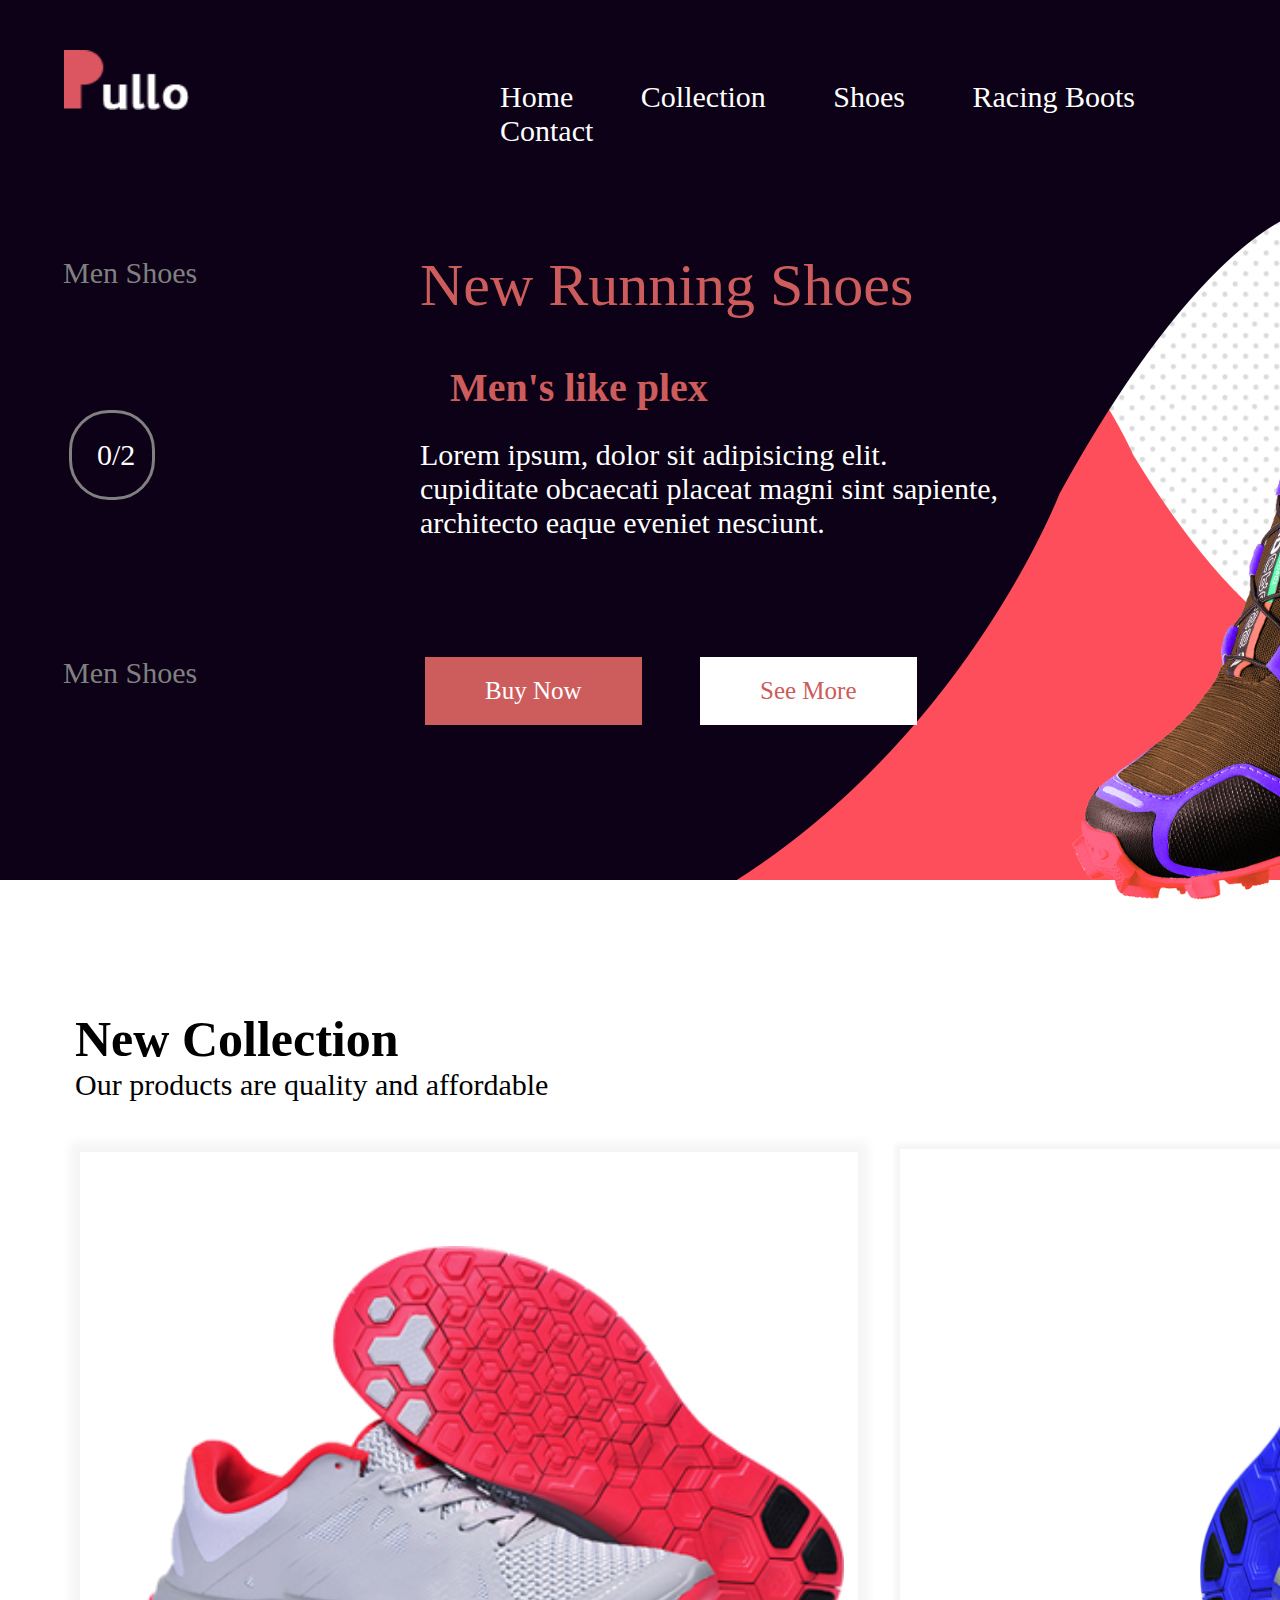
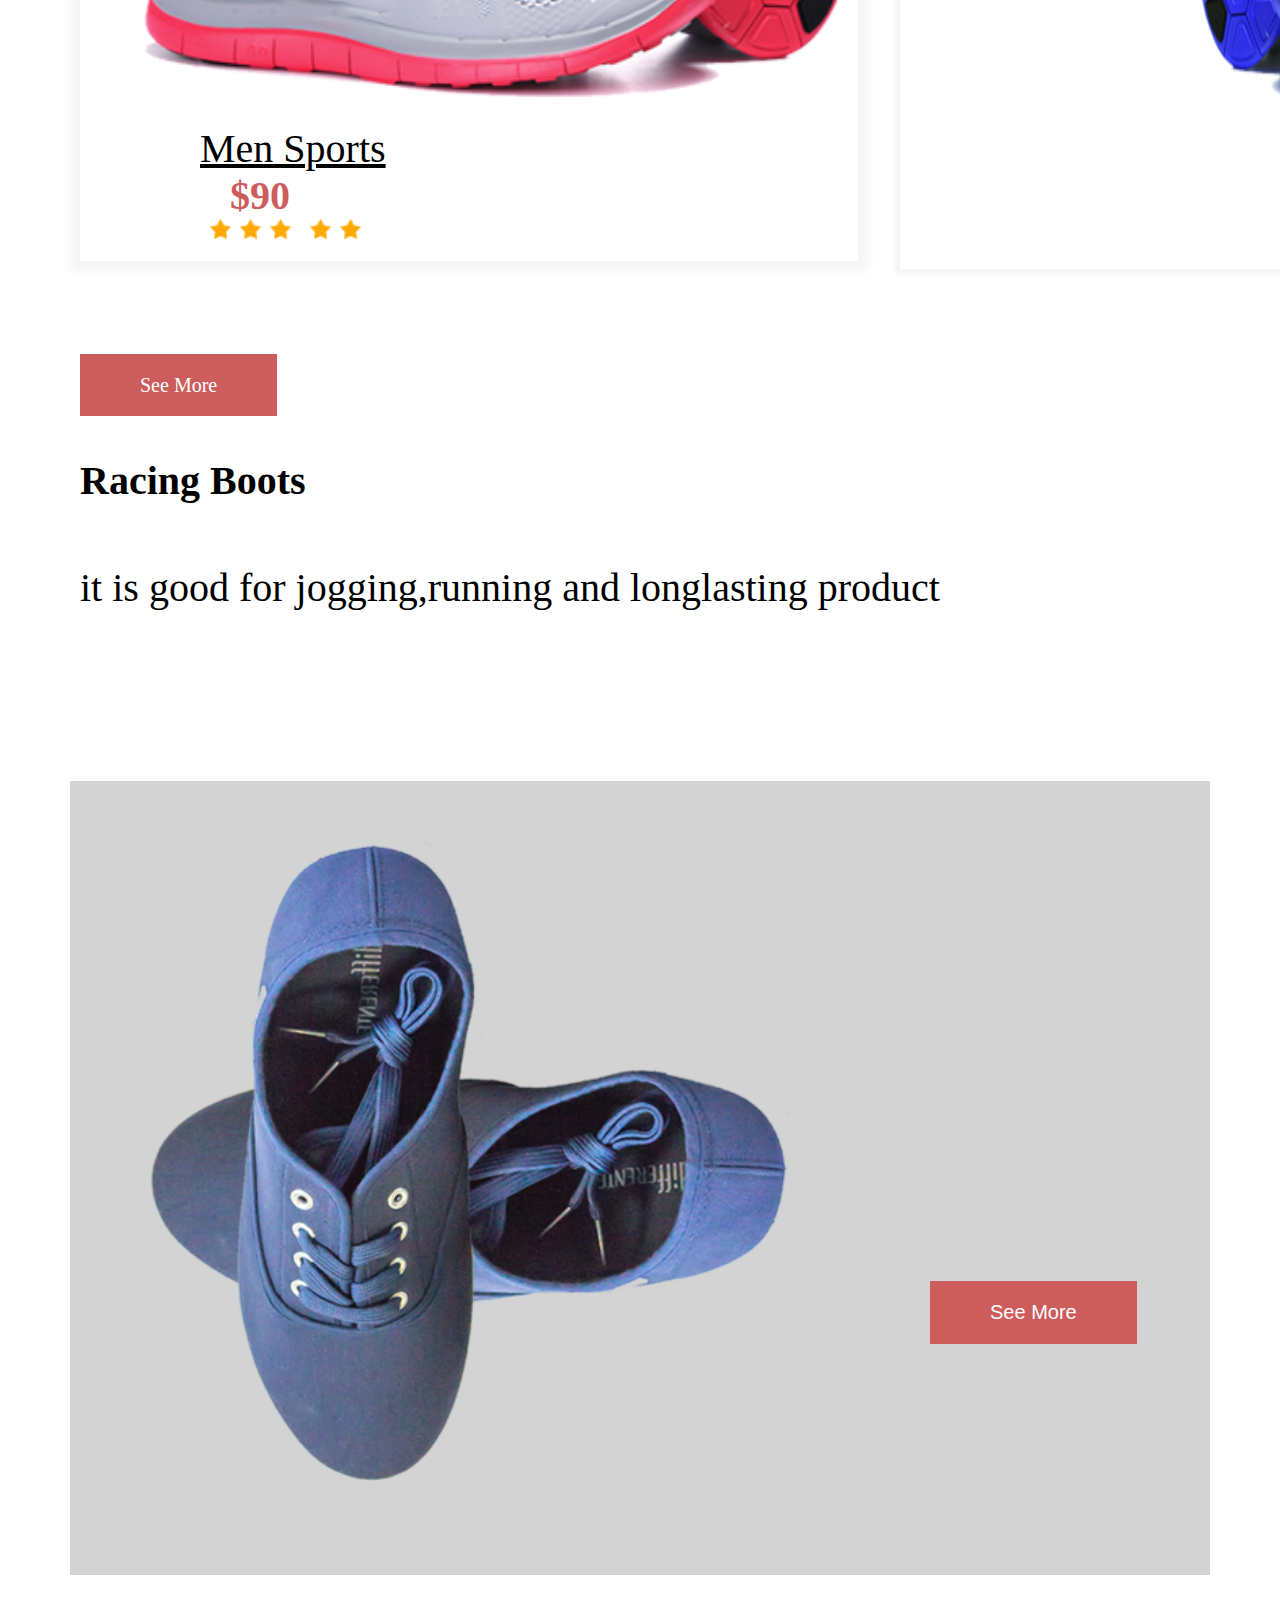
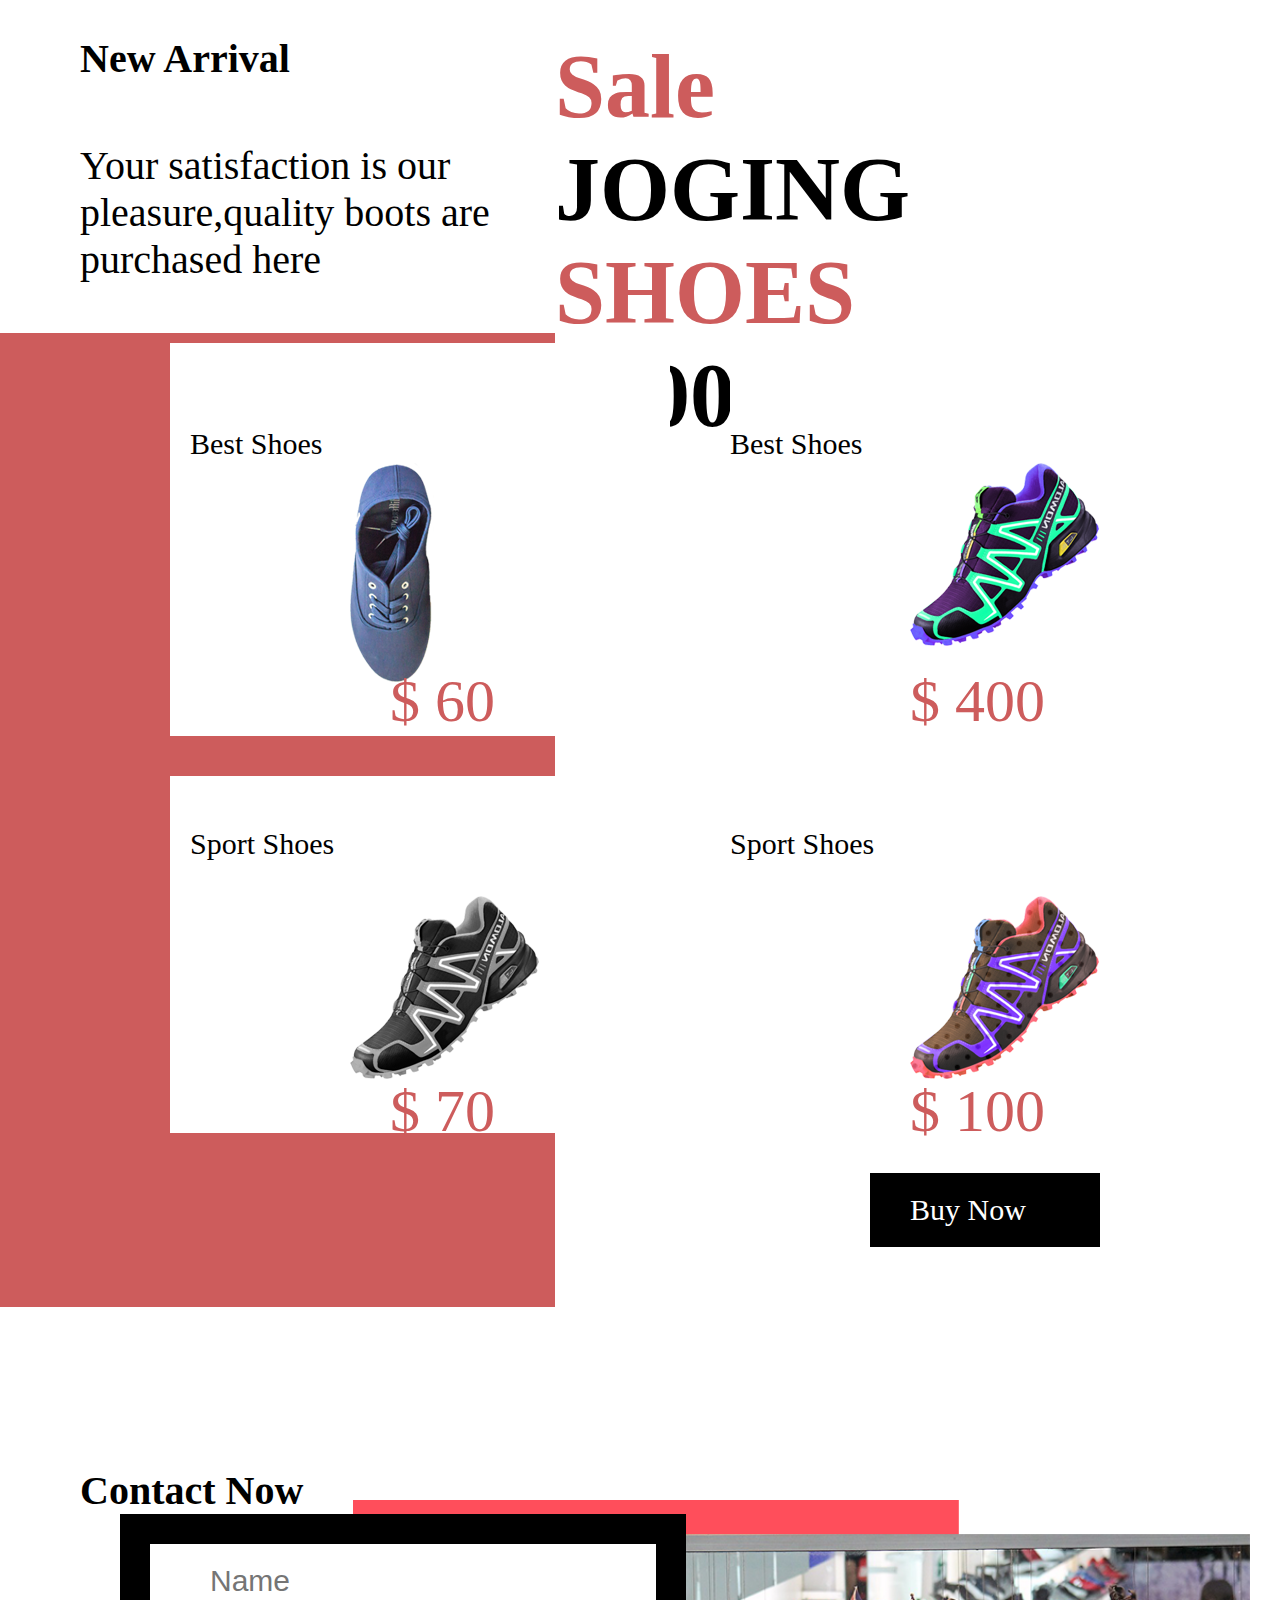
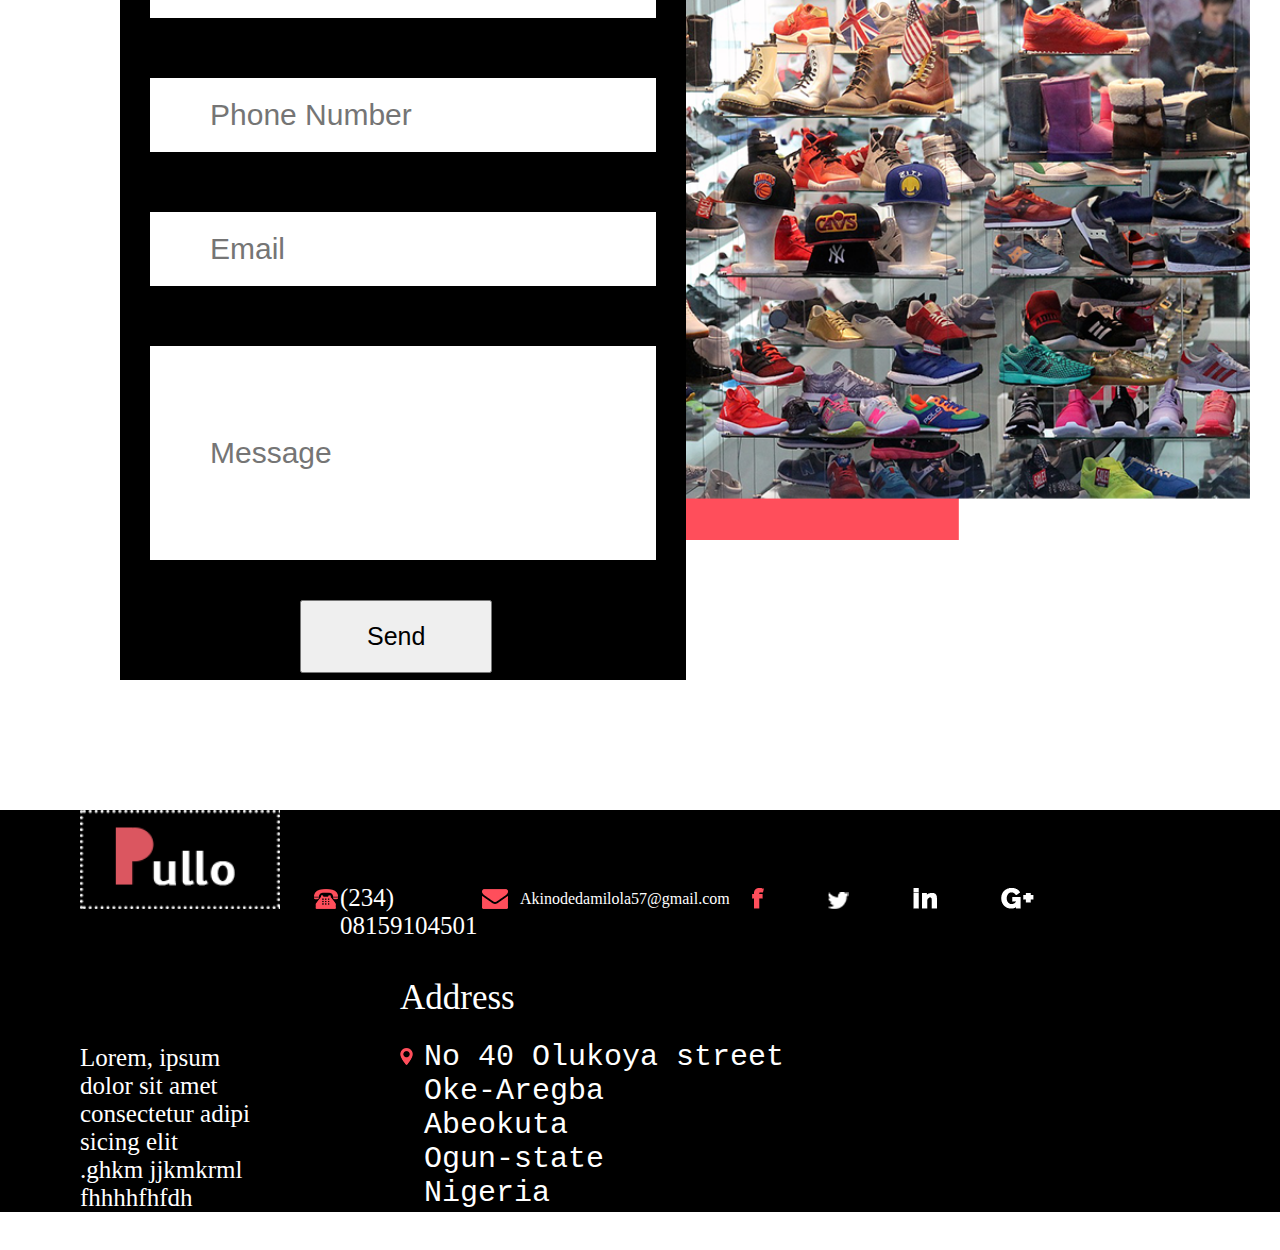
<file: index.html>
<!DOCTYPE html>
<html lang="en">
<head>
    <meta charset="UTF-8">
    <meta http-equiv="X-UA-Compatible" content="IE=edge">
    <meta name="viewport" content="width=device-width, initial-scale=1.0">
    <title>Shoes</title>
    <link rel="stylesheet" href="https://cdnjs.cloudflare.com/ajax/libs/font-awesome/6.2.0/css/all.min.css" integrity="sha512-xh6O/CkQoPOWDdYTDqeRdPCVd1SpvCA9XXcUnZS2FmJNp1coAFzvtCN9BmamE+4aHK8yyUHUSCcJHgXloTyT2A==" crossorigin="anonymous" referrerpolicy="no-referrer" />
    <link rel="stylesheet" href="shoes.css">
</head>
<body>
    <main>
    <img src="/images/logo.png" alt="" class="logo"> 
    <section class="nav">
 <nav>
    <a href="/">Home</a>
    <a href="/">Collection</a>
    <a href="/">Shoes</a>
    <a href="/">Racing Boots</a>
    <a href="/">Contact</a>
    <i class="fa-solid fa-magnifying-glass"></i>
    <i class="fa-sharp fa-solid fa-bag-shopping"></i>
</nav>
</section>
<section>
    <p style="color:grey;" class="men">Men Shoes</p>
    <p class="running">New Running Shoes</p>
    <p class="plex"><b>Men's like plex</b></p>
    <p class="lorem">Lorem ipsum, dolor sit adipisicing elit. <br>cupiditate obcaecati placeat magni sint sapiente,<br> architecto eaque eveniet nesciunt.</p>
    <p class="o">0/2</p>
    <a href="/" class="buy">Buy Now</a>
    <a href="/" class="more">See More</a>
</section>
<img src="/images/running-shoes.png" alt="" class="boot">
<p style="color: grey;" class="men">Men Shoes</p>
</main>
<section class="quality">
<h2>New Collection</h2>
<p class="our">Our products are quality and affordable</p>
<span>
    <img src="/images/shoes-img1.png" class="first">
    <p class="price1">Men Sports<br><b>$90</b></p>
    <img src="/images/star-icon.png" class="firststar">
    <img src="/images/star-icon.png" class="secondstar">
    <img src="/images/star-icon.png" class="thirdstar">
    <img src="/images/star-icon.png" class="forthstar">
    <img src="/images/star-icon.png" class="fifthstar">
    <img src="/images/shoes-img2.png" alt="" class="second">
</span>
    <span class="star2">
        <p class="price2">Men Sports<br></p>
        <b class="none">$90</b><br>
    </span>
</section>
<a href="/" class="more1">See More</a>
<section class="">
 <h2 class="sneakers">Racing Boots</h2>
    <p class="sneakers">it is good for jogging,running and longlasting product </p>
</section>
<section class="joging">
    <img src="/images/shoes-img3.png" alt="" class="jog">
    <aside><strong><span class="l">Sale</span><br> JOGING <br><span class="l"> SHOES<br>$</span>100</strong></aside>
    <button class="lower">See More</button>
</section>
<section class="arrival">
<h2 class="sneakers">New Arrival</h2>
<p class="sneakers">Your satisfaction is our pleasure,quality boots are purchased here</p>
</section>
<div class="grid">
    <div class="griditem"><img src="/images/shoes-img4.png" class="g"></div>
    <div class="griditem"><img src="/images/shoes-img5.png" class="g"></div>
    <div class="griditem"><img src="/images/shoes-img6.png" class="g"></div>
    <div class="griditem"><img src="/images/shoes-img7.png" class="g"></div>
    <div class="griditem"><img src="/images/shoes-img8.png" class="g"></div>
    <div class="griditem"><img src="/images/shoes-img9.png" class="g"></div>
    <a href="/" class="now">Buy Now</a>
</div>
<p class="grid1">Best Shoes</p>
<p class="grid2">Best Shoes</p>
<p class="grid3">Best Shoes</p>
<p class="grid4">Sport Shoes</p>
<p class="grid5">Sport Shoes</p>
<p class="grid6">Sport Shoes</p>
<p class="pricetag1">$ 60</p>
<p class="pricetag2">$ 400</p>
<p class="pricetag3">$ 50</p>
<p class="pricetag4">$ 70</p>
<p class="pricetag5">$ 100</p>
<p class="pricetag6">$ 90</p>
<section class="section2">
    <h2 class="sneakers">Contact Now</h2>
<form>
    <input type="text" placeholder="Name"><br>
    <input type="text" placeholder="Phone Number"><br>
    <input type="text" placeholder="Email"><br>
    <input type="text" placeholder="Message" class="message"><br>
    <button>Send</button>
</form>
<img src="/images/shop-banner.png" alt="bbbb" class="shoerack">
</section>
<footer>
    <nav class="footer">
        <img src="/images/footer-logo.png" alt="" class="companylogo">
        <img src="/images/phone-icon.png" alt="" class="phonelogo">
        <img src="/images/email-icon.png" alt="" class="emaillogo">
        <img src="/images/fb-icon.png" alt="" class="facebooklogo">
        <img src="/images/twitter-icon.png" alt="" class="twitterlogo">
        <img src="/images/in-icon.png" alt="" class="inlogo">
        <img src="/images/google-icon.png" alt="" class="googlelogo">
    </nav>
    <p class="table">(234)<br>08159104501</p>
    <p class="gaccount">Akinodedamilola57@gmail.com</p>
    <p class="companyadd">Address</p>
    <img src="/images/map-icon.png" alt="" class="map">
    <pre>
        No 40 Olukoya street
        Oke-Aregba 
        Abeokuta
        Ogun-state
        Nigeria
    </pre>
    <p class="company">Lorem, ipsum <br>dolor sit amet<br> consectetur adipi<br>sicing elit<br>.ghkm jjkmkrml<br> fhhhhfhfdh </p>
</footer>
</body>
</html>
</file>
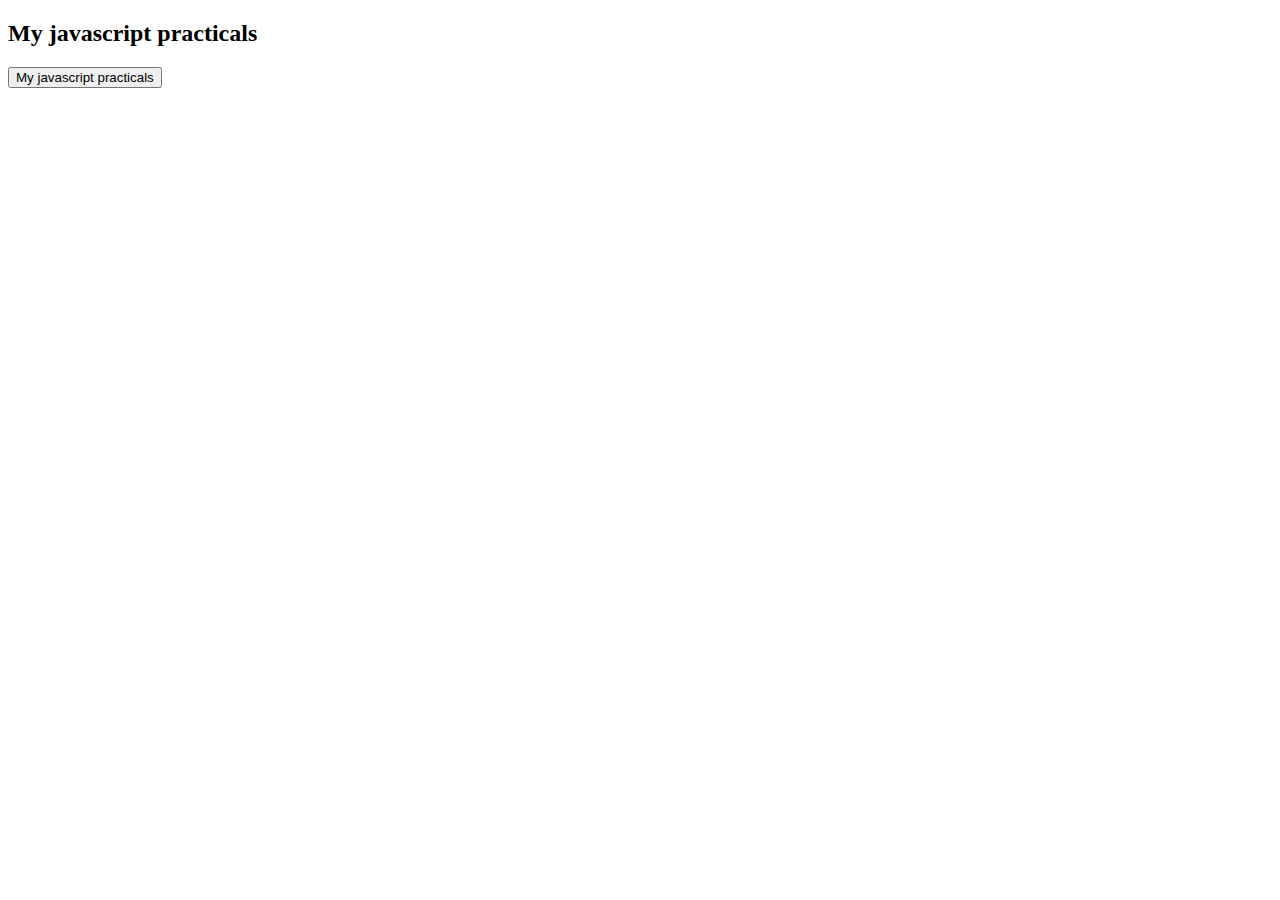
<file: javascript.html>
<!DOCTYPE html>
<html lang="en">
<head>
    <meta charset="UTF-8">
    <meta http-equiv="X-UA-Compatible" content="IE=edge">
    <meta name="viewport" content="width=device-width, initial-scale=1.0">
    <title>javascript</title>
</head>
<body>
    <h2>My javascript practicals</h2>
    <button type="button" onclick="document.getElementById('demo').innerHTML=Date()">My javascript practicals</button>
    <p id="demo"></p>
</body>
</html>
</file>
<file: shoes.css>
*{
    padding: 0;
    margin:0;
}
body {
    overflow-x: hidden;
}
main {
    background-image: url(/images/banner.png);
    background-repeat: no-repeat;
    height: 55em;
}
.nav {
    display: flex;
    justify-content: center;
    margin-top: -34px;
    margin-left: 500px;
    font-size: 30px;
}
i {
    color: white;
    margin-right: 50px;
}
a {
    text-decoration: none;
    margin-right: 60px;
    color: white;
    font-family: verdana;
}
p {
    color: white;
}
.logo {
    height: 60px;
    margin-left: 4em;
    margin-top: 50px;
}
.men {
    margin-top: 70px;
    margin-left: 2.1em;
    font-size: 30px;
    animation: more 2s;
    position: absolute;
   bottom: 7em;
}
.running {
    color: indianred;
    font-size: 60px;
    font-family: verdana;
    margin-top: 40px;
    margin-left: 7em;
    animation: more 2s;
    position: absolute;
   bottom: 3em;
}
.plex {
 font-size: 70px;  
 font-family: verdana;
 margin-top: 190px;
 margin-left: 6em;
}
.lorem {
    margin-left: 14em;
    font-size: 30px;
    margin-top: 20px;
}
.o {
    border: 3px solid grey;
    width: 30px;
    margin-top: -130px;
    margin-bottom: 110px;
    margin-left: 2.3em;
    font-size: 30px;
    padding: 25px;
    border-radius: 40px;
}
.buy {
    margin-left: 17em;
    background-color: indianred;
    border: hidden;
    padding: 20px 60px;
    font-size: 25px;
    animation: buy 2s;
    position: absolute;
   bottom: -9em;
}
@keyframes buy {
    0% {
        bottom: -400%;
    }
    100% {
       top: (0);
    }
}
.boot {
    position: absolute;
    margin-top: -21em;
    height: 40em;
    margin-left: 67em;
    position: absolute;
    animation: boot 2s ;
    bottom: 0;
}
@keyframes boot {
    0% {
        bottom: -200%;
    }
    100% {
       top: (0);
    }
}
section {
    position: relative;
}
.more {
    background-color: white;
    color: indianred;
    margin-left: 28em;
    padding: 20px 60px;
    font-size: 25px;
    animation: more 2s;
    position: absolute;
   bottom: -9em;
}
@keyframes more {
    0% {
        bottom: -400%;
    }
    100% {
       top: (0%);
    }
}
h2 {
    margin-top: 130px;
    margin-left: 1.5em;
    font-family: verdana;
    font-size: 50px;
}
.our {
    margin-left: 2.5em;
    font-size: 30px;
    color: black;
}
.first {
    margin-bottom: -10px;
    margin-left: 5em;
    border: 4px solid white;
    box-shadow: 0px 0px 10px 10px whitesmoke;
    margin-top: 50px;
    padding: 90px;
    width: 700px;
    padding-left: 60px;
    padding-bottom: 10em;
    padding-right: 10px;
    position: relative;
}
.second {
    box-shadow: 0px 0px 5px 5px whitesmoke;
    margin-top: -670px;
    margin-left: 900px;
    position: relative;
    width: 400px;
    padding: 90px;
    padding-left: 300px;
    padding-bottom: 10em;
    height: 470px;
}
.price1 {
    color: black;
    font-size: 40px;
    margin-top: -130px;
    position: relative;
    margin-left: 200px;
}
.price1::first-line {
    text-decoration: underline;
}
b {
    font-size: 40px;
    color: indianred;
    margin-left: 30px;
}
.firststar {
    position: absolute;
    margin-left: 210px;
    height: 20px;
}
.secondstar {
    position:absolute;
    margin-left: 240px;
    height: 20px;
}
.thirdstar {
    position: absolute;
    margin-left: 270px;
    height: 20px;
}
.forthstar {
    position: absolute;
    margin-left: 310px;
    height: 20px;
    margin-top: -0px;
}
.fifthstar {
    position: absolute;
    margin-left: 340px;
    height: 20px;
}
.price2 {
    margin-left: 1400px;
    margin-top: -90px;
    color: black;
    font-size: 40px;
    text-decoration: underline;
}
.none {
    text-decoration: none;
    margin-left: 1430px;
}
.more1 {
    color: white;
    font-size: 20px;
    border: 1px solid black;
    border-style: hidden;
    margin-left: 4em;
    background-color: indianred;
    padding: 20px 60px;
}
.quality {
    margin-bottom: 50px;
}
.sneakers {
    color: black;
    margin-top: 60px;
    font-size: 40px;
    margin-left: 80px;
}
.joging {
    margin-top: 170px;
    background-color: lightgrey;
    margin-left: 70px;
    position: relative;
margin-right: 70px;
}
.jog {
    height: 40em;
    margin-top: 60px;
    margin-left: 80px;
    margin-bottom: 90px;
}
aside {
    float: right;
font-size: 90px;    
font-family: verdana;
margin-right: 300px;
margin-top: 60px;
}
.l {
   color: indianred;
   margin-bottom: 100px; 
}
.lower {
    color: white;
    border: 1px solid black;
    border-style: hidden;
    margin-left: 140px;
    background-color: indianred;
    padding: 20px 60px;
    font-size: 20px;
    position: absolute;
    top: 580px;
}
.grid {
    display: grid;
    grid-template-columns: 500px 500px 500px;
    grid-column-gap: 60px;
    grid-row-gap: 40px;
    padding: 10px;
    position: relative;
    padding-left: 170px;
    background-color: indianred;
    margin-top: 50px;
    
}
.griditem {
   background-color: white;
}
.g {
    margin-left: 130px;
    margin-top: 70px;
    padding: 50px;
}
.grid1 {
    color: black;
    position: absolute;
    margin-top: -880px;
    margin-left: 190px;
    font-size: 30px;
}
.grid2 {
    color: black;
    position: absolute;
    margin-top: -880px;
    margin-left: 730px;
    float: right;
    font-size: 30px;
}
.grid3 {
    color: black;
    position: absolute;
    margin-top: -880px;
    margin-left: 1300px;
    font-size: 30px;
}
.grid4 {
    color: black;
    position: absolute;
    margin-top: -480px;
    margin-left: 190px;
    font-size: 30px;
}
.grid5 {
    color: black;
    position: absolute;
    margin-top: -480px;
    margin-left: 730px;
    font-size: 30px;
}
.grid6 {
    color: black;
    position: absolute;
    margin-top: -480px;
    margin-left: 1300px;
    font-size: 30px;
}
.pricetag1 {
    color: indianred;
    position: absolute;
    margin-top: -640px;
    margin-left: 390px;
    font-size: 60px;
}
.pricetag2 {
    color: indianred;
    position: absolute;
    margin-top: -640px;
    margin-left: 910px;
    font-size: 60px;
}
.pricetag3 {
    color: indianred;
    position: absolute;
    margin-top: -640px;
    margin-left: 1500px;
    font-size: 60px;
}
.pricetag4 {
    color: indianred;
    position: absolute;
    margin-top: -230px;
    margin-left: 390px;
    font-size: 60px;
}
.pricetag5 {
    color: indianred;
    position: absolute;
    margin-top: -230px;
    margin-left: 910px;
    font-size: 60px;
}
.pricetag6 {
    color: indianred;
    position: absolute;
    margin-top: -230px;
    margin-left: 1500px;
    font-size: 60px;
}
.now {
    color: white;
    background-color: black;
    width: 150px;
    font-size: 30px;
    padding: 20px 40px;
    margin-left: 700px;
    margin-bottom: 50px;
}
.section2 {
  margin-top: 160px;  
}
input {
    padding: 20px 60px;
    font-size: 30px;
    border: 30px solid black;
    margin-left: 120px;
}
.message {
    padding: 90px 60px;
    border-bottom: 120px solid black;
    font-size: 30px;
    margin-left: 120px;
    position: relative;
}
.shoerack {
    float: right;
    margin-top: -780px;
    margin-right: 30px;
    height: 40em;
}
button {
    position: absolute;
    margin-top: -80px;
    font-size: 25px;
    margin-left: 300px;
    padding: 20px 65px;
}
footer {
    background-color: black;
    margin-top: 130px;
}
.footer {
    margin-left: 80px;
}
.companylogo {
    margin-right: 30px;
    width: 200px;
}
.phonelogo {
    margin-right: 140px;
}
.emaillogo {
    margin-right: 240px;
}
.facebooklogo {
    margin-right: 60px;
}
.twitterlogo {
    margin-right: 60px;
}
.inlogo {
    margin-right: 60px;
}
.company {
    color: white;
    margin-top: -200px;
    margin-left: 80px;
    font-size: 25px;
}
.table {
margin-left: 340px;
margin-top: -29px;
font-size: 25px;
}
.gaccount {
    margin-left: 520px;
    margin-top: -50px;
}
.companyadd {
    margin-left: 400px;
    margin-top: 70px;
    font-size: 35px;
}
.map {
    margin-top: 30px;
    margin-left: 400px;
}
pre {
   color: white;
   margin-left: 280px;
   margin-top: -29px;
   font-size: 30px;
}
</file>
